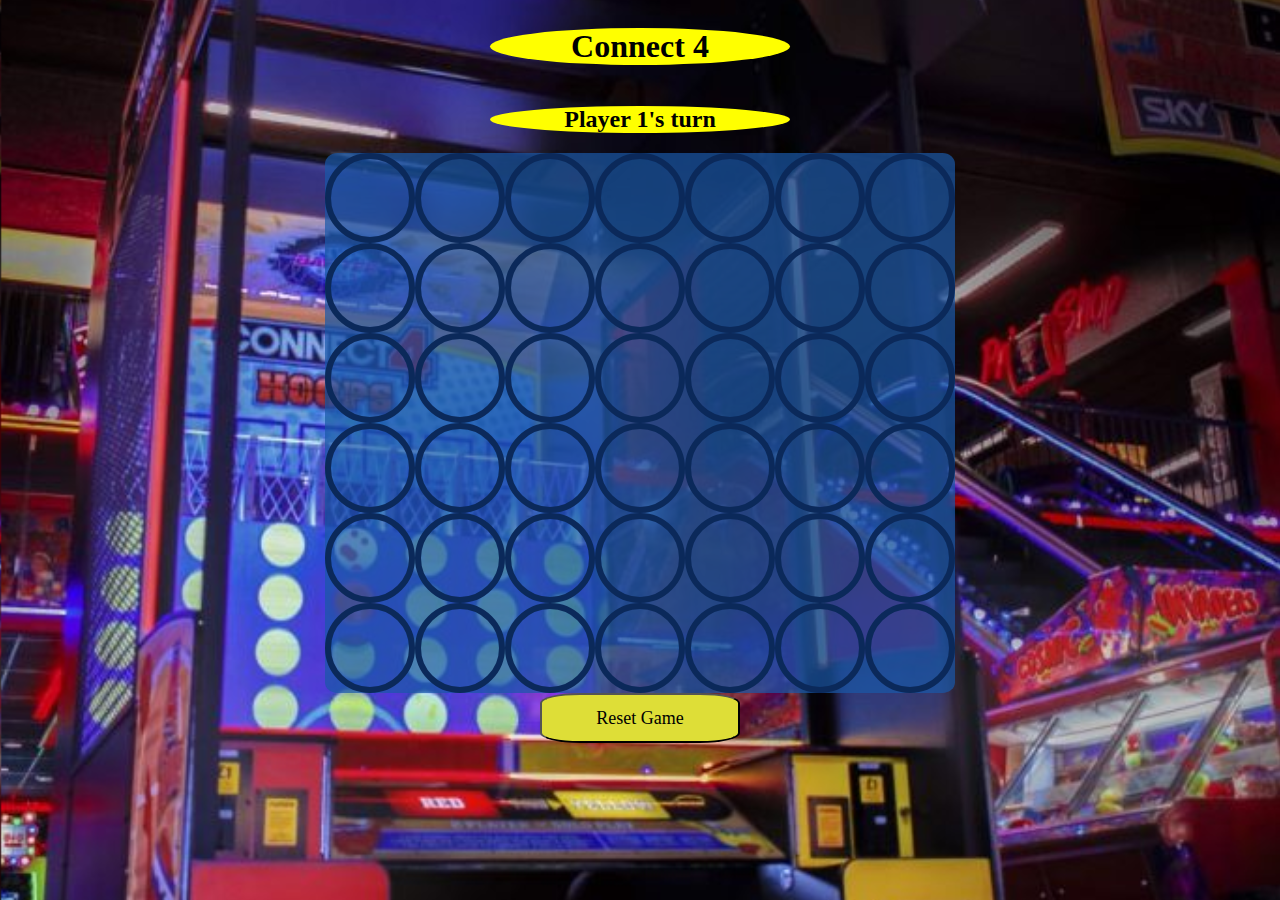
<file: index.html>
<!DOCTYPE html>
<html lang="en">
<head>
	<meta charset="UTF-8">
	<meta name="viewport" content="width=device-width, initial-scale=1.0">
	<meta http-equiv="X-UA-Compatible" content="ie=edge">
	<link rel="stylesheet"  href="./css/style.css">
	<link rel="icon" 
      type="image/png" 
      href="https://img.icons8.com/office/30/null/controller.png">
	<script defer src="./js/app.js"></script>
	<script defer src="./js/confetti.js"></script>
	

	<title>Connect 4</title>
</head>
<body >
	<h1 id="h1">Connect 4</h1>
	<h2 id="message">Message</h2>
	

	<section class="board" id="theBoard">
		<div class="sqr" id="sq0"></div>
		<div class="sqr" id="sq1"></div>
		<div class="sqr" id="sq2"></div>
		<div class="sqr" id="sq3"></div>
		<div class="sqr" id="sq4"></div>
		<div class="sqr" id="sq5"></div>
		<div class="sqr" id="sq6"></div>
		<div class="sqr" id="sq7"></div>
		<div class="sqr" id="sq8"></div>
		<div class="sqr" id="sq9"></div>
		<div class="sqr" id="sq10"></div>
		<div class="sqr" id="sq11"></div>
		<div class="sqr" id="sq12"></div>
		<div class="sqr" id="sq13"></div>
		<div class="sqr" id="sq14"></div>
		<div class="sqr" id="sq15"></div>
		<div class="sqr" id="sq16"></div>
		<div class="sqr" id="sq17"></div>
		<div class="sqr" id="sq18"></div>
		<div class="sqr" id="sq19"></div>
		<div class="sqr" id="sq20"></div>
		<div class="sqr" id="sq21"></div>
		<div class="sqr" id="sq22"></div>
		<div class="sqr" id="sq23"></div>
		<div class="sqr" id="sq24"></div>
		<div class="sqr" id="sq25"></div>
		<div class="sqr" id="sq26"></div>
		<div class="sqr" id="sq27"></div>
		<div class="sqr" id="sq28"></div>
		<div class="sqr" id="sq29"></div>
		<div class="sqr" id="sq30"></div>
		<div class="sqr" id="sq31"></div>
		<div class="sqr" id="sq32"></div>
		<div class="sqr" id="sq33"></div>
		<div class="sqr" id="sq34"></div>
		<div class="sqr" id="sq35"></div>
		<div class="sqr" id="sq36"></div>
		<div class="sqr" id="sq37"></div>
		<div class="sqr" id="sq38"></div>
		<div class="sqr" id="sq39"></div>
		<div class="sqr" id="sq40"></div>
		<div class="sqr" id="sq41"></div>







	</section>  
	<button id ="reset-btn">Reset Game</button> 
</body>
</html>
</file>
<file: css/style.css>
body {
   
	/* Use a system font, if none are available use an available sans-sarif   font */
	font-family: system-ui, -apple-system, BlinkMacSystemFont, "Segoe UI",
		Roboto, Oxygen-Sans, Ubuntu, Cantarell, "Helvetica Neue", sans-serif;
	margin: 0;
  height: 750px;
  display: flex;
  flex-direction: column;
  background-color: grey;
  background-size: cover;
  background-position: 1px, center;
  justify-content: center;
  align-items: center;
  background-image: url("/assets/img/Connect-4.jpeg");
  
}
h1{
  background-color: yellow;
  border-radius: 70%;
  width: 300px;
  text-align: center;
  font-family: Cambria, Cochin, Times, 'Times New Roman', serif;

}

section.board {
  display: grid;
  grid-template-rows: repeat(6, 10vmin);
  grid-template-columns: repeat(7, 10vmin);
  grid-gap: 0vmin;
  background-color: rgba(25, 89, 168, 0.702);
  border-radius: 2%;

}

div {
  border: 3px solid rgb(11, 41, 90);
  font-size: 8vmin;
  text-align: center;
  vertical-align: middle;
  border-radius: 50%;
  border-width: 6px;
  

}
div:hover{
transform: scale(1,1.3);
z-index: 1;
}

#reset-btn{
  color: black;
  background-color: rgb(222, 222, 55);
  border-radius: 20%;
  height: 50px;
  width: 200px;
  font-size: large;
  font-family: Cambria, Cochin, Times, 'Times New Roman', serif;
}

#message{
  font-family: Cambria, Cochin, Times, 'Times New Roman', serif;
  background-color: yellow;
  border-radius: 70%;
  width: 300px;
  text-align: center;

}
</file>
